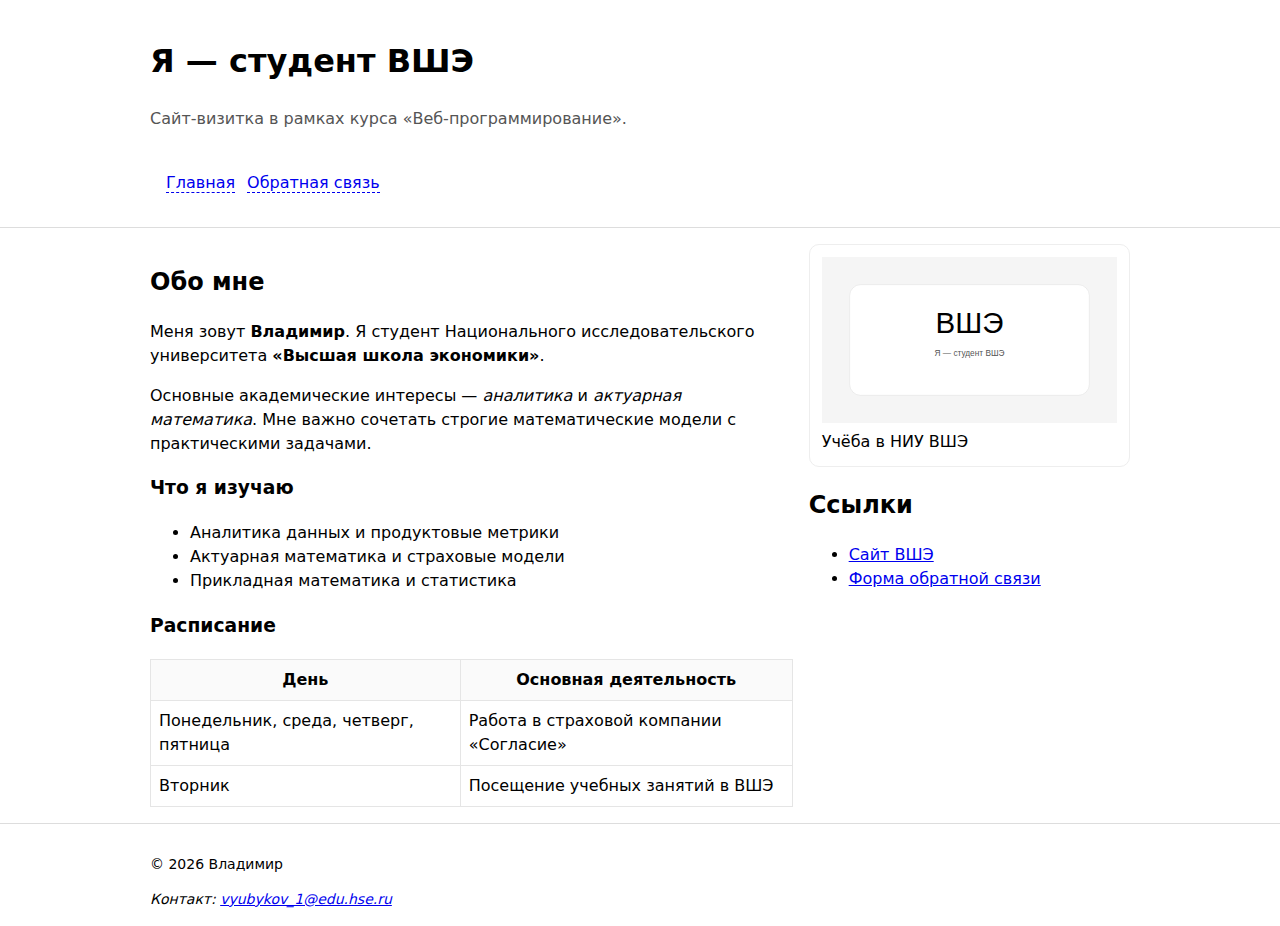
<file: index.html>
<!DOCTYPE html>
<html lang="ru">
<head>
  <meta charset="UTF-8" />
  <meta name="viewport" content="width=device-width, initial-scale=1" />
  <title>Я — студент ВШЭ</title>
  <meta name="description" content="Личный сайт студента ВШЭ: учёба, интересы и контактная информация." />
  <style>
    :root { --max: 980px; }
    body { margin: 0; font-family: system-ui, -apple-system, Segoe UI, Roboto, Arial, sans-serif; line-height: 1.5; }
    header, nav, main, footer { padding: 16px; }
    header { border-bottom: 1px solid #ddd; }
    footer { border-top: 1px solid #ddd; font-size: 14px; }
    .wrap { max-width: var(--max); margin: 0 auto; }
    nav ul { list-style: none; padding: 0; margin: 8px 0 0; display: flex; gap: 12px; flex-wrap: wrap; }
    nav a { text-decoration: none; border-bottom: 1px dashed; }
    .grid { display: grid; grid-template-columns: 2fr 1fr; gap: 16px; }
    @media (max-width: 800px) { .grid { grid-template-columns: 1fr; } }
    figure { margin: 0; padding: 12px; border: 1px solid #eee; border-radius: 10px; }
    table { width: 100%; border-collapse: collapse; }
    th, td { border: 1px solid #e5e5e5; padding: 8px; }
    th { background: #fafafa; }
    code { background: #f3f3f3; padding: 2px 4px; border-radius: 4px; }
    .muted { color: #555; }
  </style>
</head>

<body>
<header>
  <div class="wrap">
    <h1>Я — студент ВШЭ</h1>
    <p class="muted">
      Сайт-визитка в рамках курса «Веб-программирование».
    </p>

    <nav aria-label="Основная навигация">
      <ul>
        <li><a href="index.html" aria-current="page">Главная</a></li>
        <li><a href="feedback.html">Обратная связь</a></li>
      </ul>
    </nav>
  </div>
</header>

<main>
  <div class="wrap grid">
    <section>
      <h2>Обо мне</h2>

      <article>
        <p>
          Меня зовут <strong>Владимир</strong>. Я студент Национального исследовательского университета
          <strong>«Высшая школа экономики»</strong>.
        </p>
        <p>
          Основные академические интересы — <em>аналитика</em> и <em>актуарная математика</em>.
          Мне важно сочетать строгие математические модели с практическими задачами.
        </p>
      </article>

      <article>
        <h3>Что я изучаю</h3>
        <ul>
          <li>Аналитика данных и продуктовые метрики</li>
          <li>Актуарная математика и страховые модели</li>
          <li>Прикладная математика и статистика</li>
        </ul>
      </article>

      <section>
        <h3>Расписание</h3>
        <table>
          <thead>
            <tr>
              <th>День</th>
              <th>Основная деятельность</th>
            </tr>
          </thead>
          <tbody>
            <tr>
              <td>Понедельник, среда, четверг, пятница</td>
              <td>Работа в страховой компании «Согласие»</td>
            </tr>
            <tr>
              <td>Вторник</td>
              <td>Посещение учебных занятий в ВШЭ</td>
            </tr>
          </tbody>
        </table>
      </section>
    </section>

    <aside>
      <figure>
        <img src="assets/hse.svg" alt="Символическое изображение ВШЭ" width="100%" />
        <figcaption>Учёба в НИУ ВШЭ</figcaption>
      </figure>

      <section>
        <h2>Ссылки</h2>
        <ul>
          <li><a href="https://www.hse.ru/" target="_blank" rel="noopener">Сайт ВШЭ</a></li>
          <li><a href="feedback.html">Форма обратной связи</a></li>
        </ul>
      </section>
    </aside>
  </div>
</main>

<footer>
  <div class="wrap">
    <p>© 2026 Владимир</p>
    <address>
      Контакт: <a href="mailto:vyubykov_1@edu.hse.ru">vyubykov_1@edu.hse.ru</a>
    </address>
  </div>
</footer>
</body>
</html>
</file>
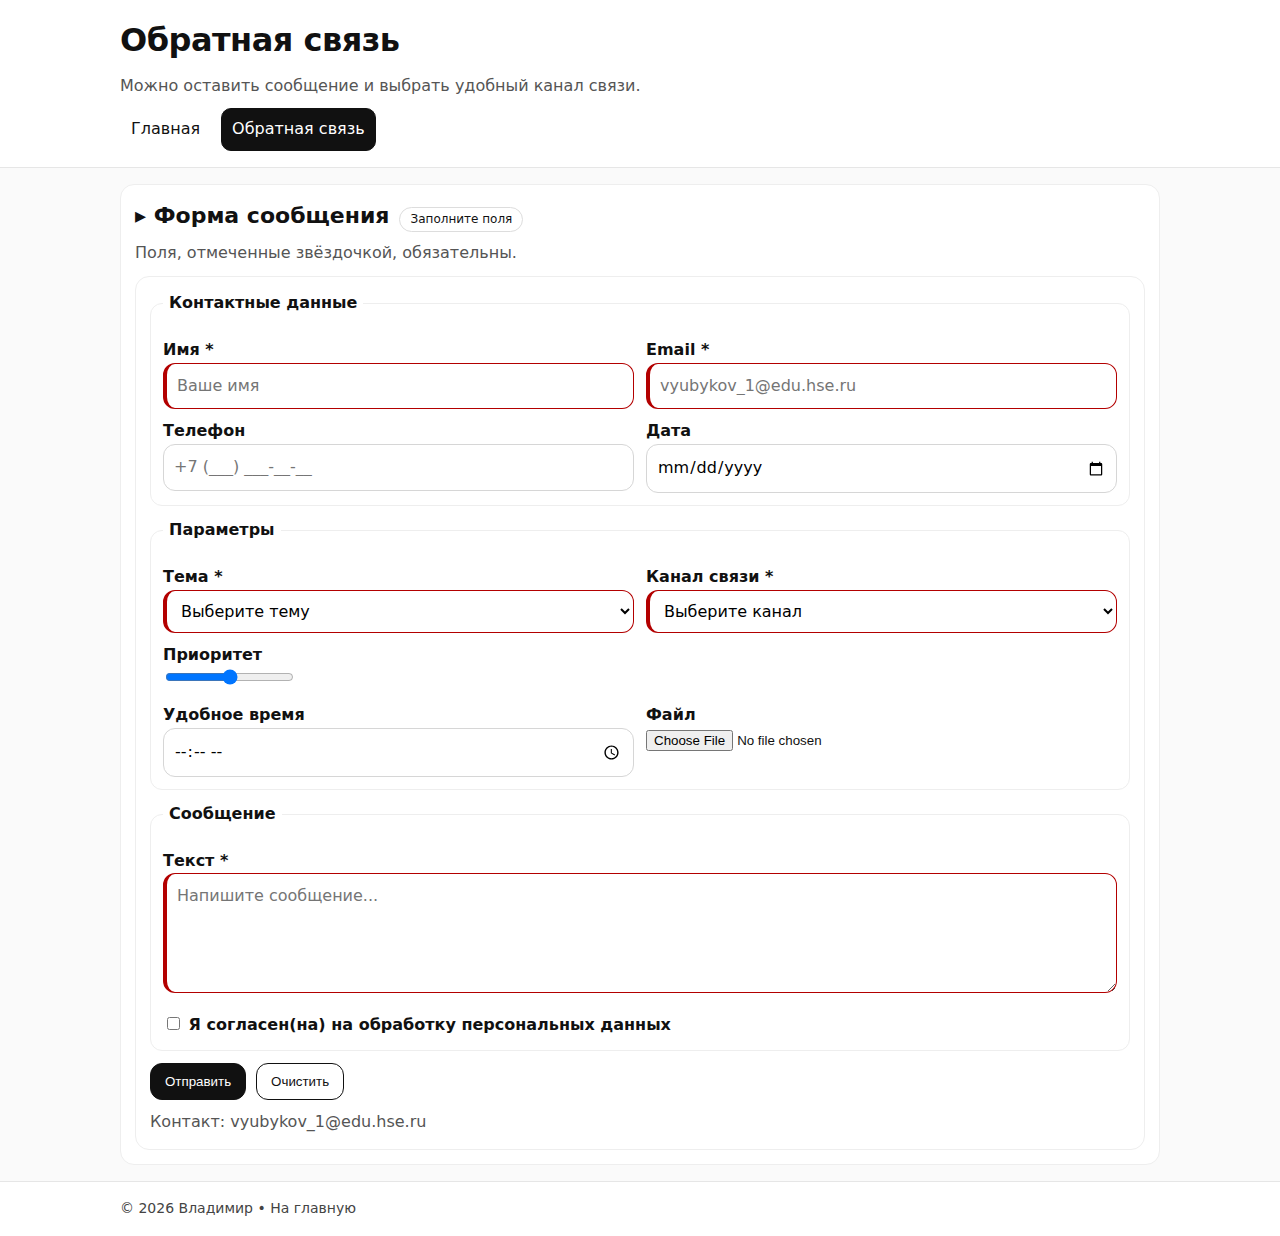
<file: feedback.html>
<!DOCTYPE html>
<html lang="ru">
<head>
  <meta charset="UTF-8" />
  <meta name="viewport" content="width=device-width, initial-scale=1" />
  <title>Обратная связь</title>
  <link rel="stylesheet" href="style.css" />

  <!-- Внутренние стили (несколько определений) -->
  <style>
    /* внутренний стиль: подсветим заголовок формы и метку обязательности */
    .form-title { display:flex; align-items:baseline; gap:10px; }
    .required-hint::after { content: " *"; font-weight: 800; }
  </style>
</head>

<body>
  <header class="site-header">
    <div class="container">
      <h1>Обратная связь</h1>
      <p class="muted" style="margin-top:0;">
        Можно оставить сообщение и выбрать удобный канал связи.
      </p>

      <nav class="nav" aria-label="Основная навигация">
        <a href="index.html"><span>Главная</span></a>
        <a href="feedback.html" aria-current="page"><span>Обратная связь</span></a>
      </nav>
    </div>
  </header>

  <main>
    <div class="container">
      <div class="card">
        <div class="form-title">
          <h2 class="section-title" style="margin:0;">Форма сообщения</h2>
          <span class="badge">Заполните поля</span>
        </div>
        <p class="muted" style="margin-top:8px;">
          Поля, отмеченные звёздочкой, обязательны.
        </p>

        <form action="#" method="post" autocomplete="on">
          <fieldset>
            <legend>Контактные данные</legend>

            <div class="row">
              <div class="col">
                <label for="name" class="required-hint">Имя</label>
                <input id="name" name="name" type="text" required placeholder="Ваше имя" />
              </div>

              <div class="col">
                <label for="email" class="required-hint">Email</label>
                <input id="email" name="email" type="email" required placeholder="vyubykov_1@edu.hse.ru" />
              </div>
            </div>

            <div class="row">
              <div class="col">
                <label for="phone">Телефон</label>
                <input id="phone" name="phone" type="tel" placeholder="+7 (___) ___-__-__" />
              </div>
              <div class="col">
                <label for="date">Дата</label>
                <input id="date" name="date" type="date" />
              </div>
            </div>
          </fieldset>

          <fieldset>
            <legend>Параметры</legend>

            <div class="row">
              <div class="col">
                <label for="topic" class="required-hint">Тема</label>
                <select id="topic" name="topic" required>
                  <option value="" selected disabled>Выберите тему</option>
                  <option value="study">Учёба</option>
                  <option value="work">Работа</option>
                  <option value="math">Актуарная математика</option>
                  <option value="analytics">Аналитика</option>
                  <option value="other">Другое</option>
                </select>
              </div>

              <div class="col">
                <label for="channel" class="required-hint">Канал связи</label>
                <select id="channel" name="channel" required>
                  <option value="" selected disabled>Выберите канал</option>
                  <option value="email">Email</option>
                  <option value="phone">Телефон</option>
                  <option value="telegram">Telegram</option>
                </select>
              </div>
            </div>

            <label for="priority">Приоритет</label>
            <input id="priority" name="priority" type="range" min="1" max="5" value="3" />

            <div class="row">
              <div class="col">
                <label for="time">Удобное время</label>
                <input id="time" name="time" type="time" />
              </div>
              <div class="col">
                <label for="file">Файл</label>
                <input id="file" name="file" type="file" accept=".pdf,.png,.jpg,.jpeg" />
              </div>
            </div>
          </fieldset>

          <fieldset>
            <legend>Сообщение</legend>

            <label for="message" class="required-hint">Текст</label>
            <textarea id="message" name="message" required placeholder="Напишите сообщение..."></textarea>

            <label style="margin-top:12px;">
              <input type="checkbox" name="agree" required />
              Я согласен(на) на обработку персональных данных
            </label>
          </fieldset>

          <div class="actions">
            <button class="btn" type="submit">Отправить</button>
            <button class="btn secondary" type="reset">Очистить</button>
          </div>

          <p class="muted" style="margin-bottom:0;">
            Контакт: <a href="mailto:vyubykov_1@edu.hse.ru">vyubykov_1@edu.hse.ru</a>
          </p>
        </form>
      </div>
    </div>
  </main>

  <footer class="site-footer">
    <div class="container">
      <p style="margin:0;">© 2026 Владимир • <a href="index.html">На главную</a></p>
    </div>
  </footer>
</body>
</html>
</file>
<file: style.css>
/* ====== Base / Reset ====== */
* { box-sizing: border-box; }
html { scroll-behavior: smooth; }

body {
  margin: 0;
  font-family: system-ui, -apple-system, Segoe UI, Roboto, Arial, sans-serif;
  line-height: 1.55;
  color: #111;
  background: #fafafa;
}

/* Элементный селектор + комбинации */
header, main, footer { padding: 16px; }
a { color: inherit; text-decoration: none; }
a:hover { text-decoration: underline; }                 /* псевдо-класс */
a:focus-visible { outline: 3px solid #111; outline-offset: 2px; } /* псевдо-класс */

/* ====== Layout ====== */
.container {
  max-width: 1040px;
  margin: 0 auto;
}

.site-header {
  background: #fff;
  border-bottom: 1px solid #e6e6e6;
  position: sticky;       /* position */
  top: 0;                 /* position */
  z-index: 10;            /* position */
}

.site-footer {
  background: #fff;
  border-top: 1px solid #e6e6e6;
  color: #444;
  font-size: 14px;
}

.grid {
  display: flex;          /* flexbox */
  gap: 16px;
  align-items: flex-start;
}

.main-col { flex: 2; min-width: 0; }
.side-col { flex: 1; min-width: 260px; }

/* @media */
@media (max-width: 860px) {
  .grid { flex-direction: column; }
  .side-col { min-width: 0; }
}

/* ====== Typography ====== */
h1 { margin: 0 0 8px; font-size: 32px; letter-spacing: -0.5px; }
h2 { margin: 20px 0 10px; font-size: 22px; }
h3 { margin: 16px 0 8px; font-size: 18px; }
p { margin: 10px 0; }
.muted { color: #555; }
.badge {
  display: inline-block;
  border: 1px solid #ddd;
  padding: 2px 10px;
  border-radius: 999px;
  font-size: 12px;
  background: #fff;
}

/* Псевдо-элемент */
.section-title::before {
  content: "▸ ";
  color: #111;
}

/* ====== Navigation ====== */
.nav {
  margin-top: 8px;
  display: flex;          /* flexbox */
  flex-wrap: wrap;
  gap: 10px;
}

.nav a {
  padding: 8px 10px;
  border-radius: 10px;
  border: 1px solid transparent;
}

.nav a[aria-current="page"] {                 /* атрибутный селектор */
  border-color: #111;
  background: #111;
  color: #fff;
}

.nav a:hover { border-color: #111; }

/* Комбинация селекторов: класс + элемент + псевдо-класс */
.nav a:hover span { text-decoration: underline; }

/* ====== Cards / Blocks ====== */
.card {
  background: #fff;
  border: 1px solid #eee;
  border-radius: 14px;
  padding: 14px;
}

.card + .card { margin-top: 12px; } /* комбинация селекторов */

/* ID селектор */
#links ul { margin: 8px 0 0; }

/* ====== Figure / Image ====== */
.figure {
  margin: 0;
  border: 1px solid #eee;
  border-radius: 14px;
  overflow: hidden;
  background: #fff;
  position: relative; /* position */
}

.figure img {
  display: block;
  width: 100%;
  height: auto;
}

.figure figcaption {
  padding: 10px 12px;
  font-size: 13px;
  color: #444;
  border-top: 1px solid #eee;
}

/* ====== Lists styling ====== */
ul.clean {
  list-style: none;       /* визуализация списков */
  padding: 0;
  margin: 8px 0 0;
}

ul.clean li {
  padding-left: 22px;
  position: relative;
  margin: 8px 0;
}

ul.clean li::before {      /* псевдо-элемент */
  content: "•";
  position: absolute;
  left: 8px;
}

ol.steps {
  padding-left: 20px;
}

ol.steps li { margin: 6px 0; }

/* ====== Table ====== */
.table {
  width: 100%;
  border-collapse: collapse;
  background: #fff;
  border: 1px solid #eee;
  border-radius: 14px;
  overflow: hidden;
}

.table th, .table td {
  padding: 10px;
  border-bottom: 1px solid #eee;
  vertical-align: top;
}

.table th {
  background: #f6f6f6;
  text-align: left;
  font-weight: 700;
}

/* Комбинация: класс + псевдо-класс */
.table tbody tr:hover { background: #fafafa; }

/* ====== Forms ====== */
form {
  background: #fff;
  border: 1px solid #eee;
  border-radius: 14px;
  padding: 14px;
}

fieldset {
  border: 1px solid #eee;
  border-radius: 12px;
  padding: 12px;
  margin: 0 0 12px;
}

legend { padding: 0 6px; font-weight: 700; }

label {
  display: block;
  margin-top: 10px;
  font-weight: 650;
}

/* Атрибутный селектор + комбинация */
input[type="text"],
input[type="email"],
input[type="tel"],
input[type="date"],
input[type="time"],
input[type="password"],
select,
textarea {
  width: 100%;
  padding: 10px;
  border-radius: 12px;
  border: 1px solid #d6d6d6;
  font: inherit;
  background: #fff;
}

textarea { min-height: 120px; resize: vertical; }

/* псевдо-класс */
input:required, textarea:required, select:required {
  border-left: 4px solid #111;
}

/* псевдо-класс */
input:invalid, textarea:invalid, select:invalid {
  border-color: #b30000;
}

/* псевдо-класс */
input:focus, textarea:focus, select:focus {
  outline: 3px solid rgba(0,0,0,.25);
  outline-offset: 2px;
}

/* Layout for form rows with flexbox */
.row {
  display: flex;      /* flexbox */
  gap: 12px;
  flex-wrap: wrap;
}

.row > .col { flex: 1; min-width: 220px; }

/* Buttons */
.actions {
  display: flex;      /* flexbox */
  gap: 10px;
  flex-wrap: wrap;
  margin-top: 12px;
}

.btn {
  padding: 10px 14px;
  border-radius: 12px;
  border: 1px solid #111;
  background: #111;
  color: #fff;
  cursor: pointer;
}

.btn.secondary {
  background: #fff;
  color: #111;
}

.btn:hover { filter: brightness(0.95); }

/* ====== Special: !important ====== */
.notice {
  background: #fff7d6 !important; /* модификатор !important */
  border: 1px solid #f1d27a;
  padding: 10px 12px;
  border-radius: 12px;
  color: #3a2a00;
}

/* ====== Utility ====== */
.kbd {
  font-family: ui-monospace, SFMono-Regular, Menlo, Consolas, "Liberation Mono", monospace;
  font-size: 0.95em;
  background: #f2f2f2;
  border: 1px solid #e2e2e2;
  border-bottom-width: 2px;
  padding: 2px 6px;
  border-radius: 8px;
}
</file>
